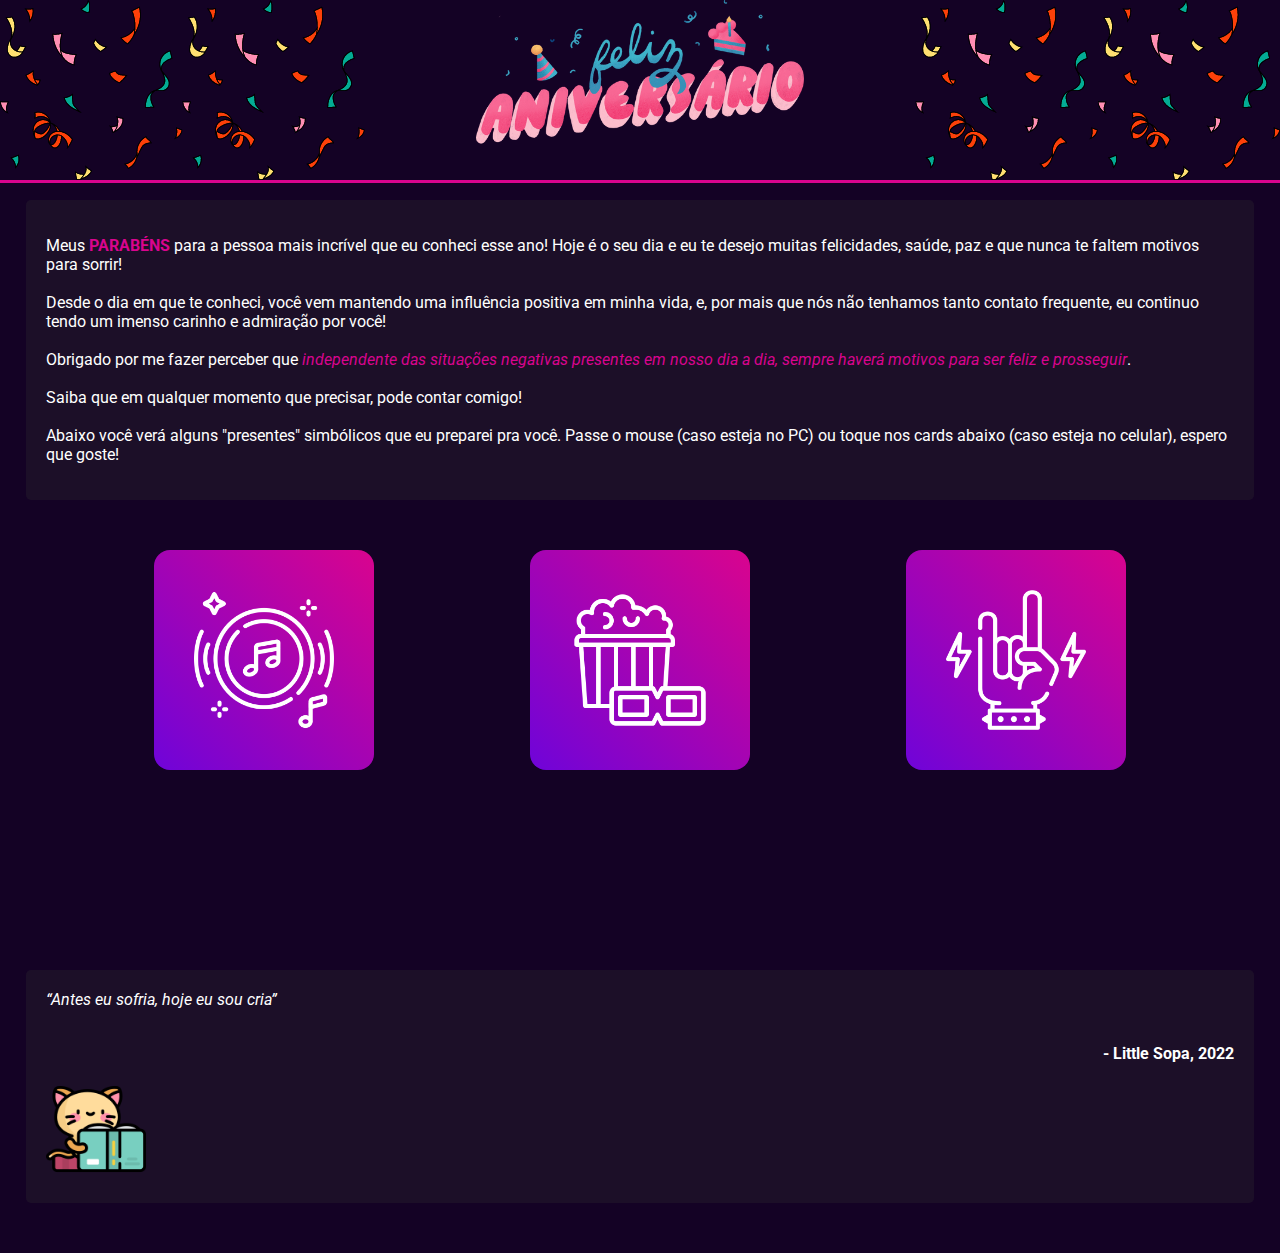
<file: index.html>
<!DOCTYPE html>
<html lang="pt-br">
  <head>
    <title>FELIZ ANIVERSÁRIO SOPHIA!!!</title>
    <link rel="icon" href="./img/favicon/favicon.ico" type="image/x-icon">
    <meta charset="UTF-8">
    <meta name="viewport" content="width=device-width, initial-scale=1.0">
    <!-- Google Fonts -->
    <link rel="preconnect" href="https://fonts.googleapis.com" />
    <link rel="preconnect" href="https://fonts.gstatic.com" crossorigin />
    <link
      href="https://fonts.googleapis.com/css2?family=Roboto:ital,wght@0,100;0,300;0,400;0,500;0,700;0,900;1,100;1,300;1,400;1,500;1,700;1,900&display=swap"
      rel="stylesheet"
    />

    <!-- Bootstrap Icons -->
    <link
      rel="stylesheet"
      href="https://cdn.jsdelivr.net/npm/bootstrap-icons@1.6.1/font/bootstrap-icons.css"
    />

    <!-- Style -->
    <link rel="stylesheet" href="styles/style.css" />
  </head>

  <body>

    <header>
      <img class="banner" src="img/banner.png" alt="">
    </header>
    
      <div class="message">
        <p>Meus <span class="congratulations">parabéns</span> para a pessoa mais incrível que eu conheci esse ano! Hoje é o seu dia e eu te desejo muitas felicidades, saúde, paz e que nunca te faltem motivos para sorrir!<br><br> Desde o dia em que te conheci, você vem mantendo uma influência positiva em minha vida, e, por mais que nós não tenhamos tanto contato frequente, eu continuo tendo um imenso carinho e admiração por você!<br><br> Obrigado por me fazer perceber que <span class="highlights">independente das situações negativas presentes em nosso dia a dia, sempre haverá motivos para ser feliz e prosseguir</span>.<br><br> Saiba que em qualquer momento que precisar, pode contar comigo!<br><br> Abaixo você verá alguns "presentes" simbólicos que eu preparei pra você. Passe o mouse (caso esteja no PC) ou toque nos cards abaixo (caso esteja no celular), espero que goste!</p>
      </div>
    

      <div class="container">
    <div class="flip-card">
      <div class="flip-card-inner">
        <div class="flip-card-front">
          <img src="img/music.png" />
        </div>
        <div class="flip-card-back">
          
          <h3>Playlist</h3>
          <div class="back-content">
              <p>
                Uma playlist para você curtir e relaxar
              </p>
          </div>
          <a href="https://open.spotify.com/playlist/2eVHJWQE49YJVyo6toVQDg?si=yg-KLxMPRc2m9uldlY-d0Q&utm_source=copy-link" target="_blank">Clique Aqui</a>
        </div>
      </div>
    </div>
    
    <div class="flip-card">
      <div class="flip-card-inner">
        <div class="flip-card-front">
          <img src="img/movie.png" />
        </div>
        <div class="flip-card-back">
          <h3>Mídia</h3>
          <div class="back-content">
              <p>
                Alguns filmes, séries e animações
              </p>
          </div>
          <a href="pages/video.html" target="_blank">Clique Aqui</a>
        </div>
      </div>
    </div>
    
    <div class="flip-card">
      <div class="flip-card-inner">
        <div class="flip-card-front">
          <img src="img/rock.png" />
        </div>
        <div class="flip-card-back">
          <h3>Rock</h3>
          <div class="back-content">
              <p>
                  Algumas das melhores músicas do gênero
              </p>
          </div>
          <a href="https://open.spotify.com/playlist/7wKpCk4nathsoHMPEoDBuq?si=r4lXHNtyTQeIcisAfT6Vog&utm_source=copy-link" target="_blank">Clique Aqui</a>
        </div>
      </div>
    </div>
    </div>
    <div class="message">
      <q class="quote">Antes eu sofria, hoje eu sou cria</q><br><br>
      <p class="right">- Little Sopa, 2022</p>
      <img id="cat" src="img/cat2.png" alt="">
    </div>
   
  </body>
</html>
</file>
<file: styles/style.css>
* {
  font-family: "Roboto";
}

html, body {
    scroll-behavior: smooth;
}


body {
  display: block;
  align-items: center;
  justify-content: center;
  background: #140225;
}

.flip-card {
  background-color: transparent;
  width: 220px;
  height: 220px;
  perspective: 1000px;
}
.flip-card-inner {
  position: relative;
  width: 100%;
  height: 100%;
  text-align: center;
  transition: transform 0.6s;
  transform-style: preserve-3d;
}
.flip-card:hover .flip-card-inner {
  transform: rotateY(180deg);
}
.flip-card-front,
.flip-card-back {
  position: absolute;
  width: 100%;
  height: 100%;
  -webkit-backface-visibility: hidden;
  backface-visibility: hidden;
  border-radius: 16px;
}
.flip-card-front {
  background-image: linear-gradient(45deg, #6f04d9, #d9048e);
  display: flex;
  align-items: center;
  justify-content: center;
}
.flip-card-front img {
  width: 140px;
}
.flip-card-back {
  background-image: linear-gradient(45deg,#b3adad, #ffffff);
  transform: rotateY(180deg);
}
.flip-card-back img {
  width: 140px;
  margin-top: 1rem;
}
.flip-card-back h3 {
  margin-bottom: 0.3rem;
}
.flip-card-back h1 {
  margin: 0;
}

.container a {
  text-decoration: none;
  border: 1px solid #333;
  color: #333;
  padding: 5px;
  border-radius: 5px;
}

.container a:hover {
  background-image: linear-gradient(45deg, #6f04d9, #d9048e);
  color: #fff;
  transition: 0.3s;
  border: 1px solid black;
}

.container {
  display: flex;
  justify-content: space-evenly;
  width: 100%;
  gap: 10px;
}

.back-content {
  color: #333;
  display: flex;
  padding: 2px;
  text-align: center;
  justify-content: center;
}

.message {
  color: #fff;
  background-color: rgba(51, 51, 51, 0.274);
  width: 94%;
  margin: auto;
  margin-bottom: 50px;
  margin-top: 200px;
  border-radius: 5px;
  padding: 20px;
  
}

header img {
  width: 100%;
  position: absolute;
  top: 0;
  left: 0;
  border-bottom: 3px solid #d9048e;
}


.congratulations {
    text-transform: uppercase;
    color: #d9048e;
    font-weight: bold;
}

.highlights {
    color: #d9048e;
    font-style: italic;
}

.quote {
    font-style: italic;
}

.right {
    text-align: right;
    font-weight: bold;
}

#cat {
    max-width:100px
}

#back-top {
    width:40px;
    position:fixed;
    right:5px;
    bottom:5px;
}

#back-top:hover{
    scale: 1.2;
    transition: 0.2s
}


@media (max-width: 600px) {
  .container {
    display: flex;
    justify-content: space-evenly;
    align-items: center;
    width: 90%;
    margin: auto
  }

  .flip-card-front img {
    width: 80px;
  }

  .flip-card {
    background-color: transparent;
    width: 110px;
    height: 110px;
    perspective: 1000px;
  }

  header img {
    width: 100%;
    position: absolute;
    top: 0;
    left: 0;
  }

  .message {
    margin-top: 100px;
    width: 80%
  }

  .container h3 {
    font-size: 0.6em;
   
  }

  .back-content p{
    font-size: 0.5em;
    padding-top: -0.2em;
    
  }

  a {
    font-size: 0.5em;
    
  }
}
</file>
